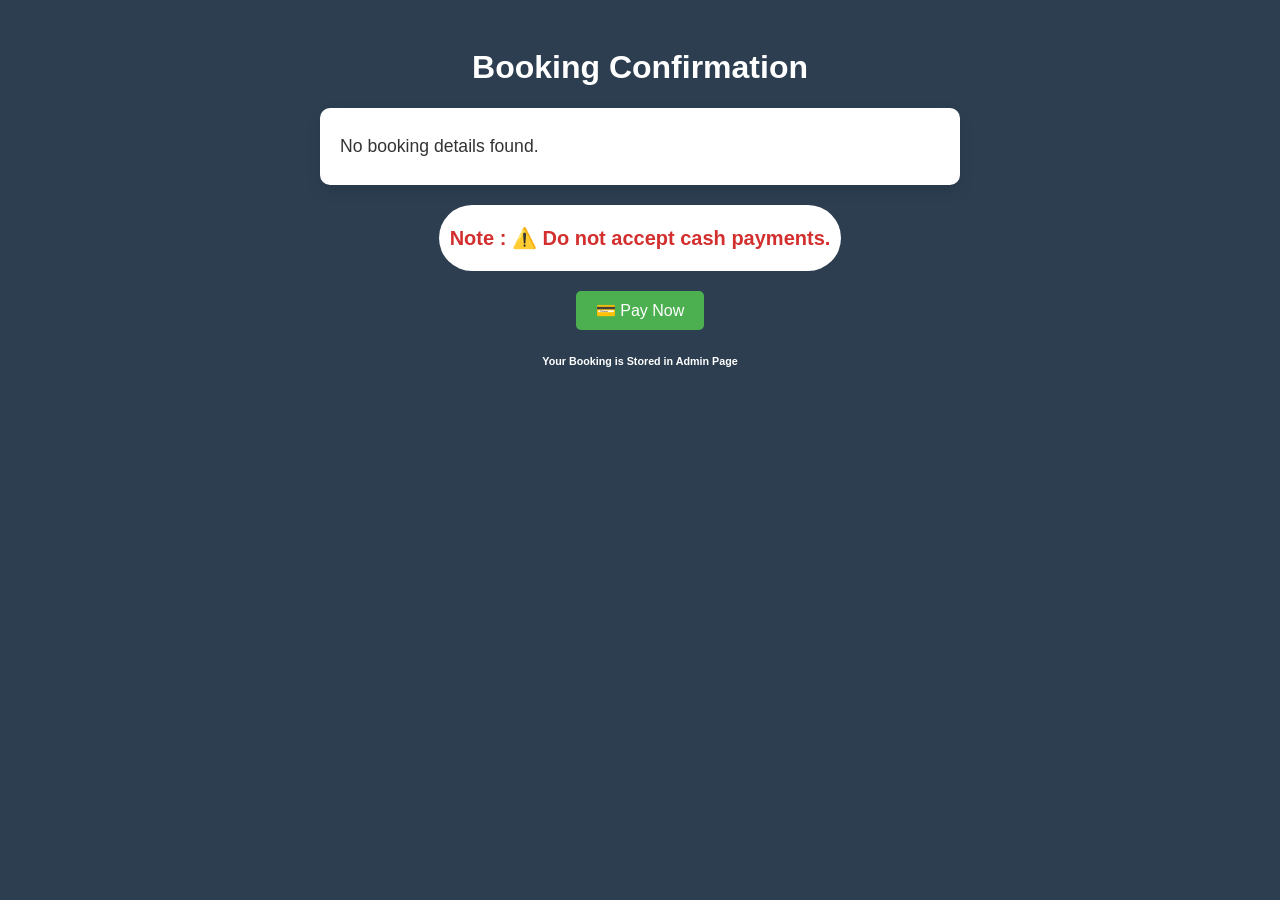
<file: book.html>
<!DOCTYPE html>
<html lang="en">
<head>
  <meta charset="UTF-8" />
  <meta name="viewport" content="width=device-width, initial-scale=1.0" />
  <title>Booking Confirmation</title>
  <link rel="stylesheet" href="book.css"/>
</head>
<body>
  <h1>Booking Confirmation</h1>

  <div class="booking-details" id="bookingDetails">
    <!-- Booking details will be displayed here -->
  </div>

  <!-- Message for Cash Payments -->
  <div class="message">
    <p>Note : ⚠️ Do not accept cash payments.</p>
  </div>

  <!-- Buttons -->
  <button type="button" id="payNowButton">💳 Pay Now</button>
  <h6>Your Booking is Stored in Admin Page</h6>

  <script src="book.js"></script>
</body>
</html>
</file>
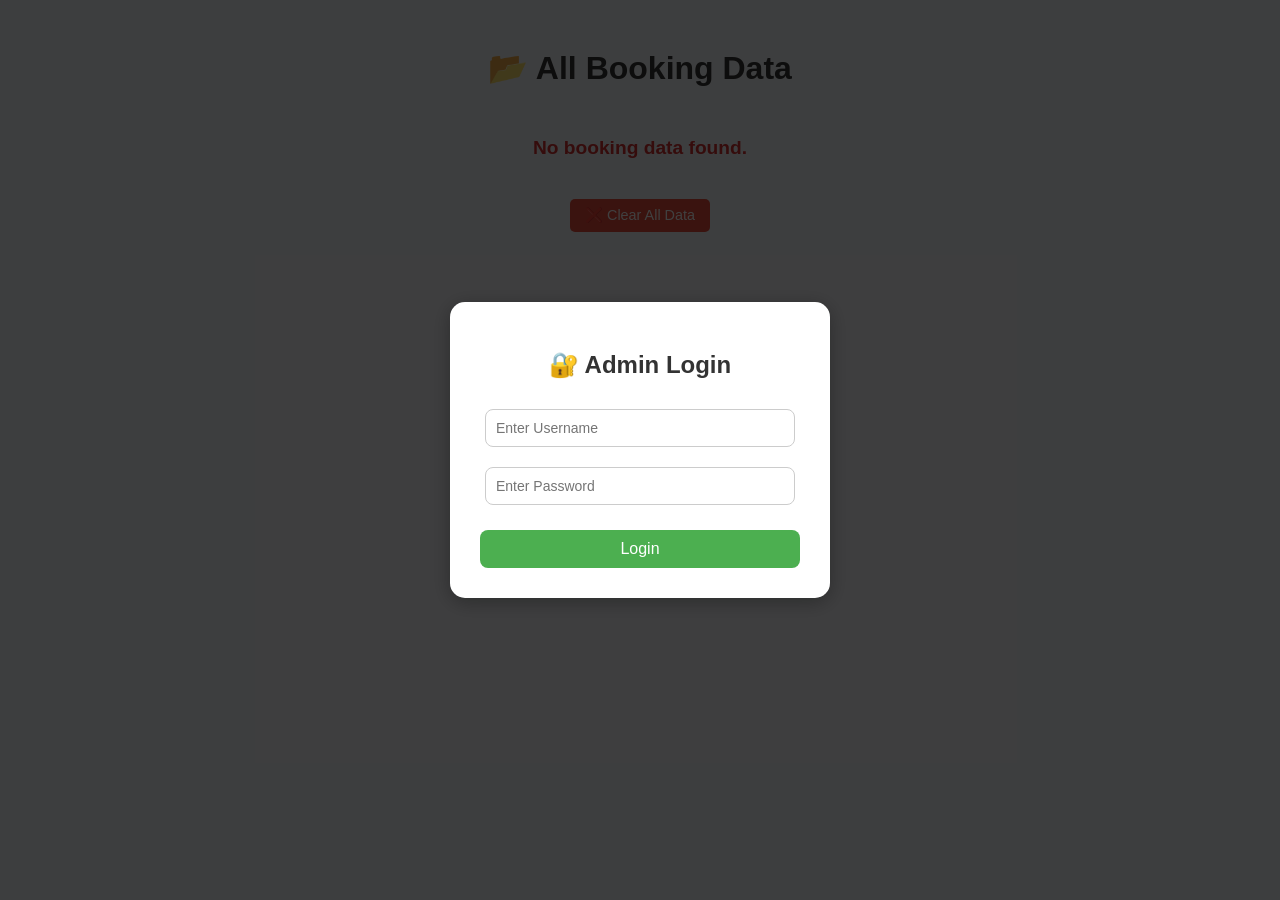
<file: data.html>
<!DOCTYPE html>
<html lang="en">
<head>
  <meta charset="UTF-8">
  <meta name="viewport" content="width=device-width, initial-scale=1.0">
  <title>Booking Data for Owners</title>
  <link rel="stylesheet" href="data.css"/>
</head>
<body>

  <h1>📂 All Booking Data</h1>

  <div class="table-container" id="dataTable"></div>

  <!-- Bottom Buttons -->
  <div class="btn-container">
   
    <button class="danger" onclick="clearData()">❌ Clear All Data</button>
  </div>

  <script src="data.js"></script>

</body>
</html>
</file>
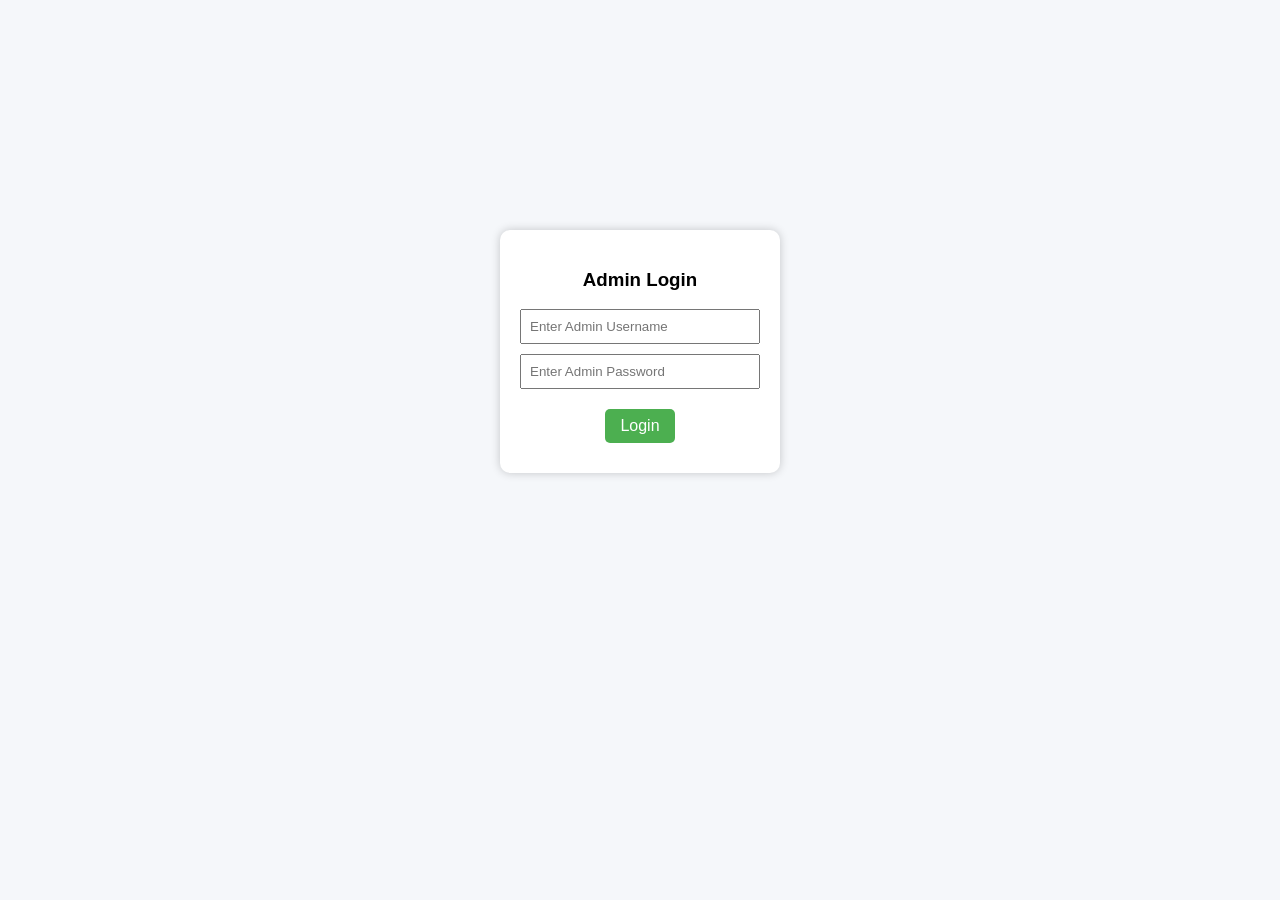
<file: Owner File 2.html>
<!DOCTYPE html>
<html lang="en">
<head>
  <meta charset="UTF-8">
  <meta name="viewport" content="width=device-width, initial-scale=1.0">
  <title>Owner Response</title>
  <link rel="stylesheet" href="done.css"/>
</head>
<body>
  <!-- 🔐 Login Box -->
  <div id="loginBox">
    <h3>Admin Login</h3>
    <input type="text" id="username" placeholder="Enter Admin Username">
    <input type="password" id="password" placeholder="Enter Admin Password">
    <button onclick="checkLogin()">Login</button>
  </div>

  <!-- 🔒 Protected Admin Content -->
  <div id="pageContent">
    <h1>✅ Payment Successful</h1>
    <p>You can update payment status or reload Pay page.</p>

    <!-- Mark Payment Done -->
    <button class="done" onclick="markPaymentDone()">Mark Payment Done</button>
  </div>

  <script src="done.js"></script>
</body>
</html>
</file>
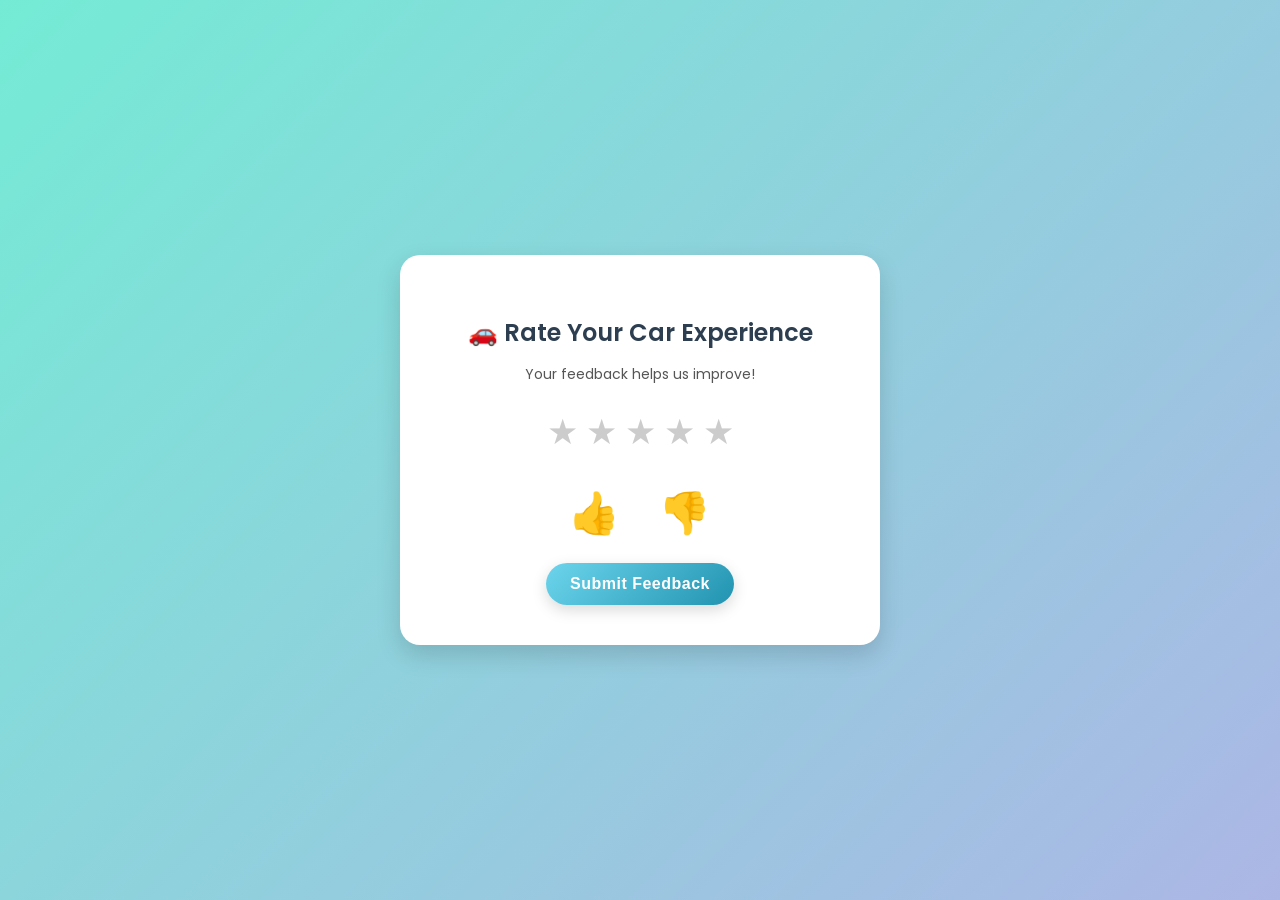
<file: rate.html>
<!DOCTYPE html>
<html lang="en">
<head>
  <meta charset="UTF-8">
  <title>Car Rating</title>
  <link rel="stylesheet" href="rate.css">
  <link href="https://fonts.googleapis.com/css2?family=Poppins:wght@400;600&display=swap" rel="stylesheet">
</head>
<body>
  <div class="rating-card">
    <h2>🚗 Rate Your Car Experience</h2>
    <p class="subtitle">Your feedback helps us improve!</p>

    <!-- Stars -->
    <div class="stars" id="starContainer"></div>

    <!-- Thumbs -->
    <div class="thumbs">
      <span id="thumbUp">👍</span>
      <span id="thumbDown">👎</span>
    </div>

    <button id="submitRating">Submit Feedback</button>
  </div>

  <!-- Overlay after submission -->
  <div class="overlay" id="overlay">
    <div class="overlay-content">
      <h1>✅ Your response has been stored!</h1>
      <p>Thank you for sharing your feedback 🙏</p>
    </div>
  </div>

  <script src="rate.js"></script>
</body>
</html>
</file>
<file: book.css>
body {
      font-family: 'Poppins', sans-serif;
      background-color: #2c3e50;
      color: #fff; /* White text for readability */
      padding: 20px;
    }
    h1 {
      text-align: center;
      color: #fff;
    }
     h6 {
      text-align: center;
      color: #fff;
    }
    .booking-details {
      margin-top: 20px;
      padding: 20px;
      background-color: #fff;
      color: #333;
      border-radius: 10px;
      box-shadow: 0 6px 15px rgba(0, 0, 0, 0.1);
      max-width: 600px;
      margin: 0 auto;
    }
    .booking-details p {
      font-size: 1.1em;
      margin: 8px 0;
    }
    .message {
      padding: 1px;
      font-size: 20px;
      margin-top: 20px;
      text-align: center;
      font-weight: bold;
      border-radius: 50px;
      background: #fff;
      color: #d32f2f;
      max-width: 400px;
      margin-left: auto;
      margin-right: auto;
    }
    button {
      padding: 10px 20px;
      background-color: #4CAF50;
      color: white;
      border: none;
      border-radius: 5px;
      font-size: 1em;
      cursor: pointer;
      display: block;
      margin: 20px auto;
      transition: background 0.3s;
    }
    #button1 {
      background-color: #2c3e50;
    }
    button:hover {
      background-color: #16a085;
    }
</file>
<file: data.css>
body {
      font-family: 'Poppins', sans-serif;
      background-color: #f5f7fa;
      color: #333;
      padding: 20px;
    }
    h1 {
      text-align: center;
      margin-bottom: 20px;
    }
    .table-container {
      overflow-x: auto;
    }
    table {
      width: 95%;
      max-width: 1000px;
      margin: 0 auto;
      border-collapse: collapse;
      background-color: #fff;
      border-radius: 10px;
      overflow: hidden;
      box-shadow: 0 6px 15px rgba(0,0,0,0.1);
    }
    th, td {
      padding: 12px 15px;
      text-align: left;
      border-bottom: 1px solid #ddd;
      font-size: 0.95em;
    }
    th {
      background-color: #4CAF50;
      color: white;
      font-weight: bold;
    }
    tr:hover {
      background-color: #f1f1f1;
    }
    .no-data {
      text-align: center;
      font-size: 1.2em;
      font-weight: bold;
      color: #d32f2f;
      margin-top: 30px;
    }
    button {
      padding: 8px 15px;
      background-color: #4CAF50;
      color: white;
      border: none;
      border-radius: 5px;
      font-size: 0.9em;
      cursor: pointer;
      transition: background 0.3s;
    }
    button:hover {
      background-color: #16a085;
    }
    .danger {
      background-color: #e74c3c;
    }
    .danger:hover {
      background-color: #c0392b;
    }
    .paid {
      color: green;
      font-weight: bold;
    }
    .pending {
      color: red;
      font-weight: bold;
    }
    .btn-container {
      text-align: center;
      margin-top: 20px;
    }
</file>
<file: done.css>
/* 🌐 General Page Styling */
body {
  font-family: Arial, sans-serif;
  text-align: center;
  padding: 50px;
  background: #f5f7fa;
}
/* 🔹 Default margin for other divs */
div {
  margin-top: 200px;
}

/* 🎨 Button Styling */
button {
  padding: 10px 20px;
  margin: 10px;
  font-size: 1em;
  cursor: pointer;
  border: none;
  border-radius: 5px;
}

/* ✅ Green "Done" button */
.done {
  background-color: #4CAF50;
  color: white;
}

.done:hover {
  background-color: #16a085;
}

/* 🔐 Login Box Styling (moved to top) */
#loginBox {
  position: absolute;        /* place relative to page */
  top: 30px;                 /* distance from top */
  left: 50%;                 /* horizontally center */
  transform: translateX(-50%); /* center only on X-axis */
  background: #fff;
  padding: 20px;
  border-radius: 10px;
  box-shadow: 0 0 10px rgba(0,0,0,0.2);
  text-align: center;
}

/* ✏️ Input fields inside login */
input {
  display: block;
  margin: 10px auto;
  padding: 8px;
  width: 220px;
}

/* 🎨 Green login button */
button {
  padding: 8px 15px;
  background: #4caf50;
  color: white;
  border: none;
  border-radius: 5px;
  cursor: pointer;
}

/* 🚫 Hide protected content until login */
#pageContent {
  display: none;
  padding: 20px;
}
</file>
<file: rate.css>
body {
  font-family: 'Poppins', sans-serif;
  background: linear-gradient(135deg, #74ebd5 0%, #ACB6E5 100%);
  display: flex;
  justify-content: center;
  align-items: center;
  height: 100vh;
  margin: 0;
}

.rating-card {
  background: white;
  padding: 40px 30px;
  border-radius: 20px;
  box-shadow: 0 10px 25px rgba(0,0,0,0.15);
  width: 420px;
  text-align: center;
  animation: fadeIn 0.8s ease-in-out;
}

h2 {
  margin-bottom: 10px;
  color: #2c3e50;
  font-weight: 600;
}

.subtitle {
  margin-bottom: 20px;
  font-size: 14px;
  color: #555;
}

/* Stars */
.stars {
  font-size: 35px;
  color: #ccc;
  cursor: pointer;
  margin: 15px 0 25px;
  display: flex;
  justify-content: center;
  gap: 8px;
}

.stars span {
  transition: transform 0.2s, color 0.2s;
}

.stars span:hover {
  transform: scale(1.3);
}

.stars span.active {
  color: #FFD700;
  text-shadow: 0px 0px 8px rgba(255,215,0,0.7);
}

/* Thumbs */
.thumbs {
  font-size: 40px;
  margin: 20px 0;
  display: flex;
  justify-content: center;
  gap: 40px;
}

.thumbs span {
  cursor: pointer;
  transition: transform 0.2s, color 0.2s;
}

.thumbs span:hover {
  transform: scale(1.2);
  color: #27ae60;
}

#thumbDown:hover {
  color: #e74c3c;
}

/* Button */
button {
  background: linear-gradient(135deg, #6dd5ed, #2193b0);
  color: white;
  border: none;
  padding: 12px 24px;
  font-size: 16px;
  font-weight: 600;
  border-radius: 50px;
  cursor: pointer;
  transition: all 0.3s ease;
  box-shadow: 0 5px 15px rgba(0,0,0,0.15);
  letter-spacing: 0.5px;
}

button:hover {
  background: linear-gradient(135deg, #2193b0, #6dd5ed);
  transform: translateY(-3px) scale(1.05);
  box-shadow: 0 8px 20px rgba(0,0,0,0.25);
}

button:active {
  transform: scale(0.97);
  box-shadow: 0 3px 10px rgba(0,0,0,0.2);
}

/* Overlay */
.overlay {
  position: fixed;
  top: 0; left: 0;
  width: 100%; height: 100%;
  background: rgba(44, 62, 80, 0.95);
  display: flex;
  justify-content: center;
  align-items: center;
  z-index: 1000;
  visibility: hidden;
  opacity: 0;
  transition: all 0.5s ease;
}

.overlay.active {
  visibility: visible;
  opacity: 1;
}

.overlay-content {
  text-align: center;
  color: white;
  animation: popIn 0.6s ease;
}

.overlay-content h1 {
  font-size: 28px;
  margin-bottom: 10px;
}

.overlay-content p {
  font-size: 18px;
  opacity: 0.9;
}

@keyframes popIn {
  from { transform: scale(0.7); opacity: 0; }
  to { transform: scale(1); opacity: 1; }
}
</file>
